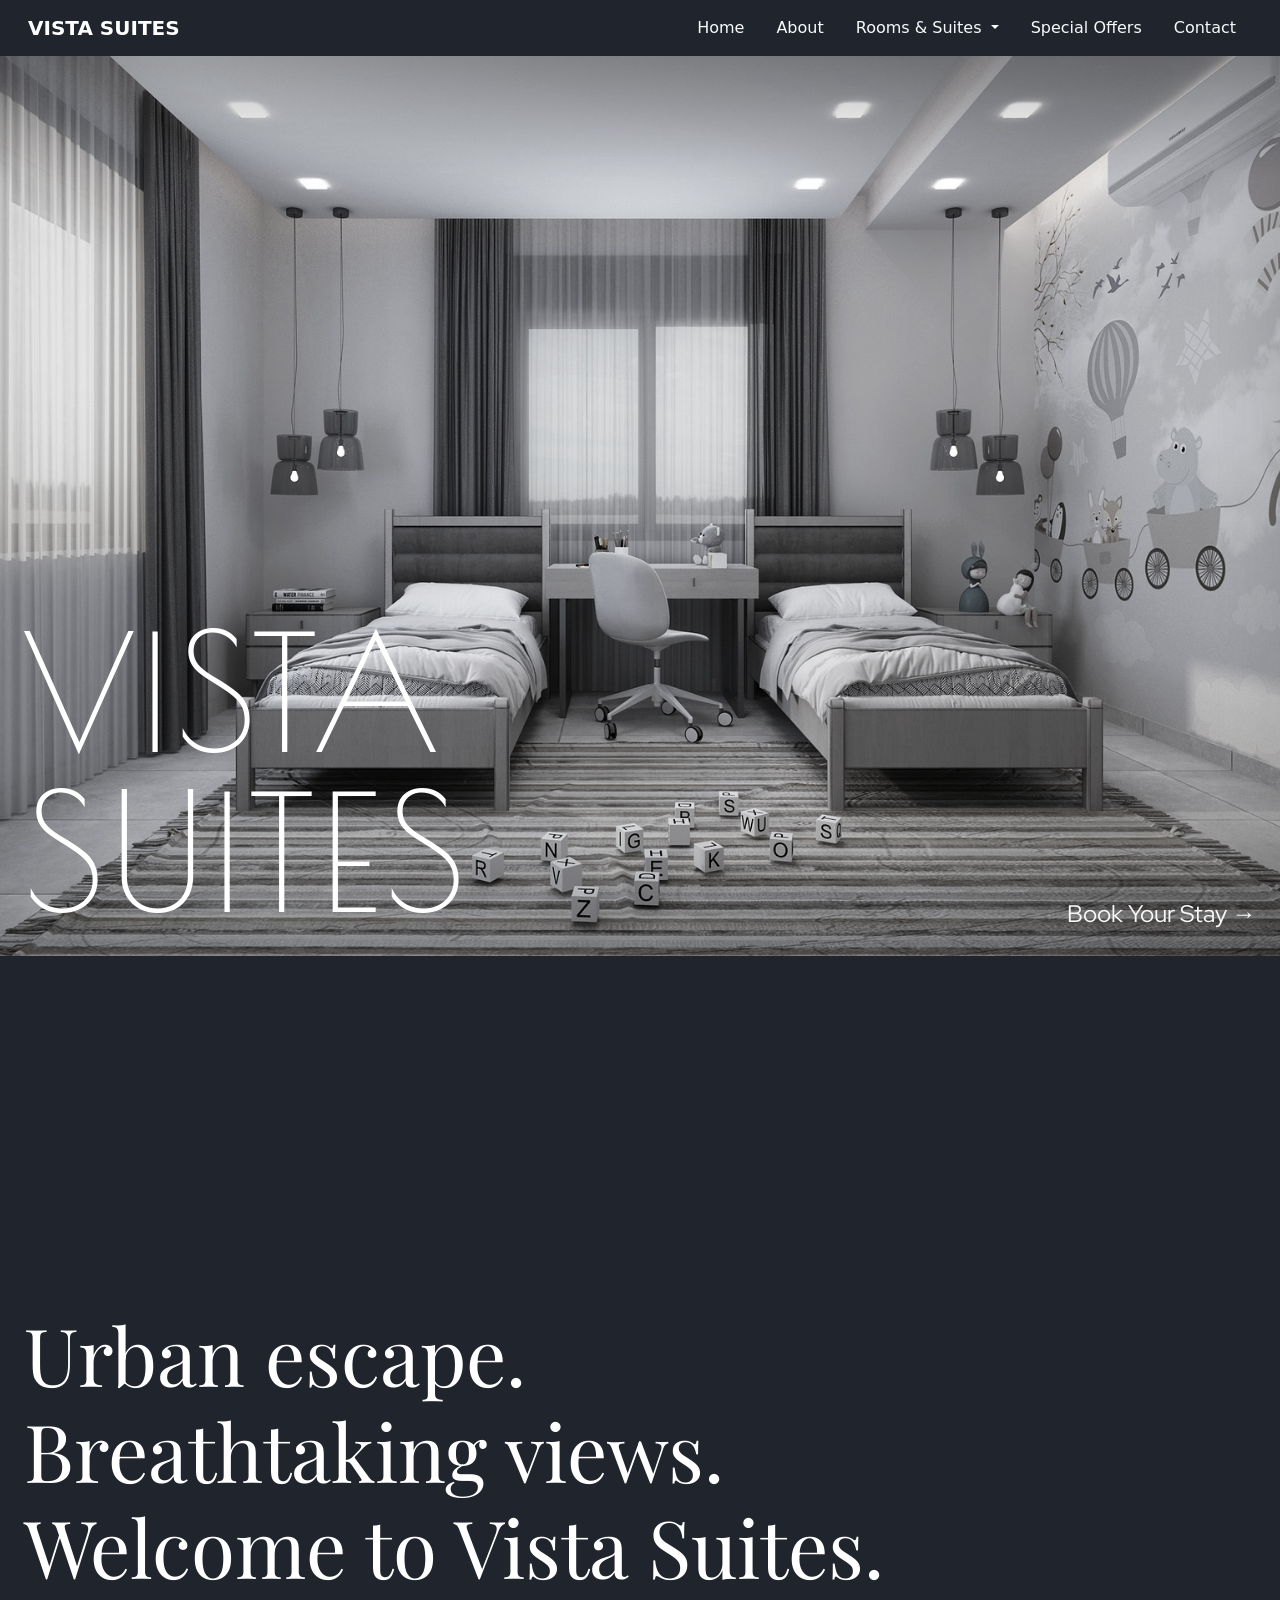
<file: index.html>
<!doctype html>
<html lang="en">
  <head>
    <meta charset="utf-8">
    <meta name="viewport" content="width=device-width, initial-scale=1">
    <title>Bespoke Hospitality</title>
    
    <!-- Bootstrap CSS -->
    <link href="https://cdn.jsdelivr.net/npm/bootstrap@5.3.8/dist/css/bootstrap.min.css" rel="stylesheet" integrity="sha384-sRIl4kxILFvY47J16cr9ZwB07vP4J8+LH7qKQnuqkuIAvNWLzeN8tE5YBujZqJLB" crossorigin="anonymous">
    
    <!-- Custom CSS -->
    <link rel="stylesheet" href="style.css">
    
    <!-- Google Fonts -->
    <link rel="preconnect" href="https://fonts.googleapis.com">
    <link rel="preconnect" href="https://fonts.gstatic.com" crossorigin>
    <link href="https://fonts.googleapis.com/css2?family=Poiret+One&display=swap" rel="stylesheet">
    <link href="https://fonts.googleapis.com/css2?family=Red+Hat+Display:wght@300;400;500;600;700;800;900&display=swap" rel="stylesheet">
    <link href="https://fonts.googleapis.com/css2?family=Playfair+Display:ital,wght@0,400;0,600;1,400&display=swap" rel="stylesheet">
    <link href="https://fonts.googleapis.com/css2?family=Cormorant+Garamond:wght@300;400;500;600&display=swap" rel="stylesheet">
  </head>
  <body>

    <!-- Professional Navigation Bar -->
    <nav class="site-navigation navbar navbar-expand-lg" data-bs-theme="dark">
      <div class="container-fluid">
        <!-- Brand Logo / Title -->
        <a class="navbar-brand fw-bold mx-3" href="index.html">VISTA SUITES</a>

        <!-- Mobile Toggle Button -->
        <button class="navbar-toggler border-0" type="button" data-bs-toggle="collapse" data-bs-target="#navbarSupportedContent" aria-controls="navbarSupportedContent" aria-expanded="false" aria-label="Toggle navigation">
          <span class="navbar-toggler-icon"></span>
        </button>

        <!-- Navbar Links -->
        <div class="collapse navbar-collapse" id="navbarSupportedContent">
          <ul class="navbar-nav ms-auto mb-2 mb-lg-0 mx-3">
            <li class="nav-item mx-2">
              <a class="text-light nav-link active" aria-current="page" href="index.html">Home</a>
            </li>
            <li class="nav-item mx-2">
              <a class="text-light nav-link" href="about.html">About</a>
            </li>
            <!-- Rooms & Suites Dropdown (Fixed) -->
            <li class="nav-item dropdown mx-2">
              <a class="text-light nav-link dropdown-toggle" href="#" role="button" data-bs-toggle="dropdown" aria-expanded="false">
                Rooms & Suites
              </a>
              <ul class="dropdown-menu site-navigation border-0">
                <li><a class="text-light dropdown-item" href="rooms-suites.html">All Rooms & Suites</a></li>
                <li><a class="text-light dropdown-item" href="luxury-rooms.html">Luxury Rooms</a></li>
              </ul>
            </li>
            <li class="nav-item mx-2">
              <a class="text-light nav-link" href="special-offers.html">Special Offers</a>
            </li>
            <li class="nav-item mx-2">
              <a class="text-light nav-link" href="contact.html">Contact</a>
            </li>
          </ul>
        </div>
      </div>
    </nav>

    <!-- Professional Hero Section -->
    <section class="hero-container container-fluid px-0">
        
        <!-- Hero Top Half -->
        <div class="hero-section-top d-flex justify-content-between align-items-end pb-3 mb-5">
          <h1 class="hero-brand mb-2 mx-4">VISTA<br>SUITES</h1>
          <a href="#" class="hero-cta-link text-light mb-2 mx-4">Book Your Stay &RightArrow;</a>
        </div>
        
        <!-- Hero Bottom Half -->
        <div class="hero-section-bottom">
            <!-- Video Background -->
            <video autoplay muted loop playsinline>
                <source src="images/Hotel Website in Grey Beige Black Style - Website.mp4" type="video/mp4">
                Your browser does not support the video tag.
            </video>
            
            <!-- Text Overlay over the video -->
            <div class="hero-content-wrapper mx-4">
                <h2 class="hero-tagline">Urban escape. <br>Breathtaking views. <br>Welcome to Vista Suites.</h2>
            </div>
        </div>
    </section>

    <!-- Bootstrap JS -->
    <script src="https://cdn.jsdelivr.net/npm/bootstrap@5.3.8/dist/js/bootstrap.bundle.min.js" integrity="sha384-FKyoEForCGlyvwx9Hj09JcYn3nv7wiPVlz7YYwJrWVcXK/BmnVDxM+D2scQbITxI" crossorigin="anonymous"></script>
  </body>
</html>
</file>
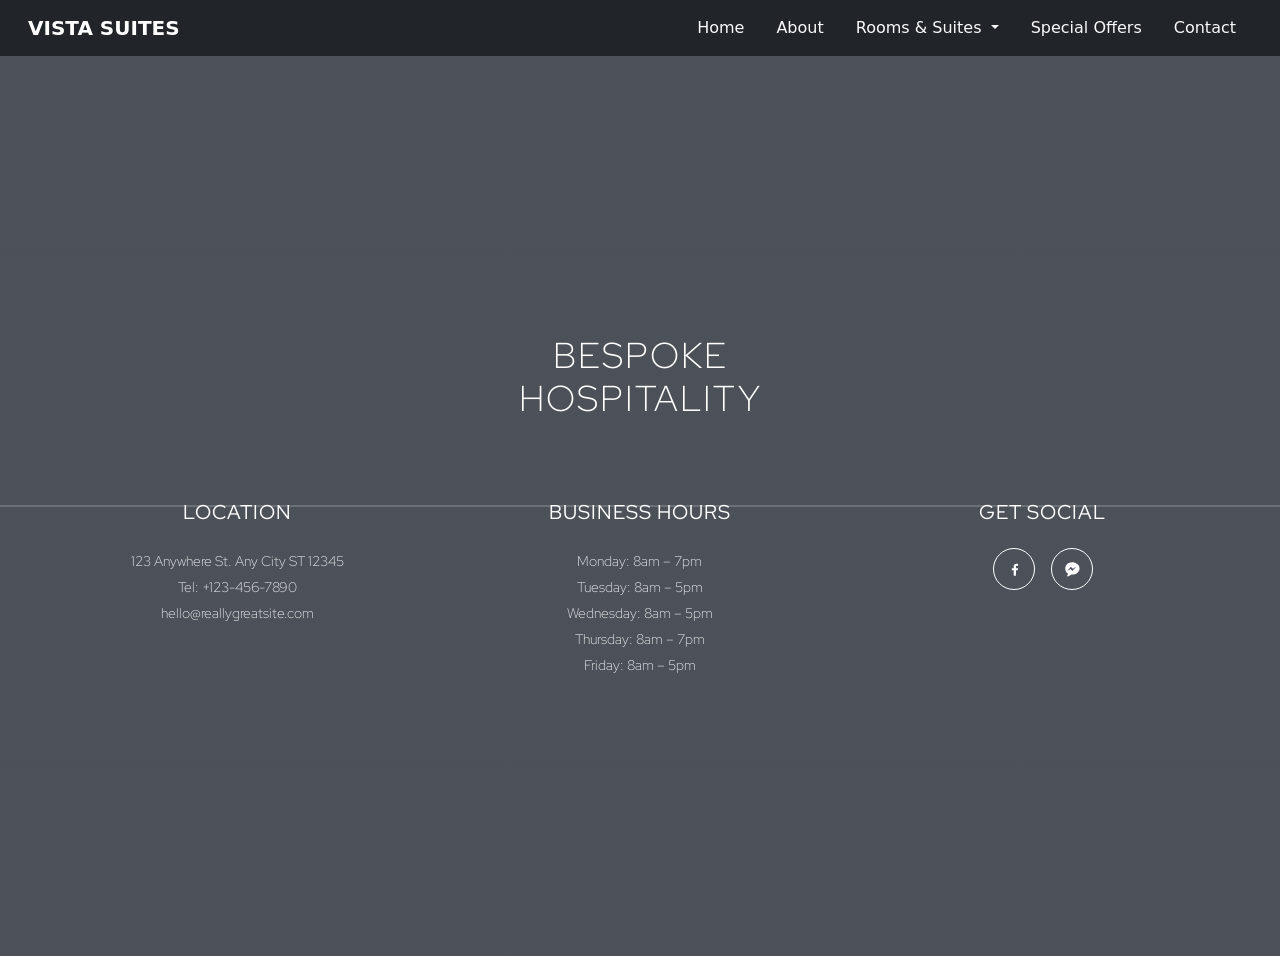
<file: contact.html>
<!doctype html>
<html lang="en">
  <head>
    <meta charset="utf-8" />
    <meta name="viewport" content="width=device-width, initial-scale=1" />
    <title>Bespoke Hospitality - Contact</title>
    
    <!-- Bootstrap CSS -->
    <link href="https://cdn.jsdelivr.net/npm/bootstrap@5.3.8/dist/css/bootstrap.min.css" rel="stylesheet" integrity="sha384-sRIl4kxILFvY47J16cr9ZwB07vP4J8+LH7qKQnuqkuIAvNWLzeN8tE5YBujZqJLB" crossorigin="anonymous" />
    
    <!-- Custom CSS -->
    <link rel="stylesheet" href="contact.css" />
    
    <!-- Google Fonts -->
    <link rel="preconnect" href="https://fonts.googleapis.com" />
    <link rel="preconnect" href="https://fonts.gstatic.com" crossorigin />
    <link href="https://fonts.googleapis.com/css2?family=Red+Hat+Display:wght@300;400;500&display=swap" rel="stylesheet" />
  </head>
  <body>
    <!-- Professional Navigation Bar -->
 <nav class="site-navigation navbar navbar-expand-lg bg-dark" data-bs-theme="dark">
      <div class="container-fluid">
        <!-- Brand Logo / Title -->
        <a class="navbar-brand fw-bold mx-3" href="index.html">VISTA SUITES</a>

        <!-- Mobile Toggle Button -->
        <button class="navbar-toggler border-0" type="button" data-bs-toggle="collapse" data-bs-target="#navbarSupportedContent" aria-controls="navbarSupportedContent" aria-expanded="false" aria-label="Toggle navigation">
          <span class="navbar-toggler-icon"></span>
        </button>

        <!-- Navbar Links -->
        <div class="collapse navbar-collapse" id="navbarSupportedContent">
          <ul class="navbar-nav ms-auto mb-2 mb-lg-0 mx-3">
            <li class="nav-item mx-2">
              <a class="text-light nav-link active" aria-current="page" href="index.html">Home</a>
            </li>
            <li class="nav-item mx-2">
              <a class="text-light nav-link" href="about.html">About</a>
            </li>
            <!-- Rooms & Suites Dropdown (Fixed) -->
            <li class="nav-item dropdown mx-2">
              <a class="text-light nav-link dropdown-toggle" href="#" role="button" data-bs-toggle="dropdown" aria-expanded="false">
                Rooms & Suites
              </a>
              <ul class="dropdown-menu site-navigation border-0">
                <li><a class="text-light dropdown-item" href="rooms-suites.html">All Rooms & Suites</a></li>
                <li><a class="text-light dropdown-item" href="luxury-rooms.html">Luxury Rooms</a></li>
              </ul>
            </li>
            <li class="nav-item mx-2">
              <a class="text-light nav-link" href="special-offers.html">Special Offers</a>
            </li>
            <li class="nav-item mx-2">
              <a class="text-light nav-link" href="contact.html">Contact</a>
            </li>
          </ul>
        </div>
      </div>
    </nav>

    <!-- Full Screen Contact Section -->
    <section class="contact-section d-flex flex-column justify-content-center text-light position-relative">
      
      <div class="container-fluid px-4 px-md-5">
        
        <!-- Top Brand Title -->
        <div class="row justify-content-center mb-5 pb-2">
          <div class="col-12 text-center">
            <h1 class="brand-title">BESPOKE<br>HOSPITALITY</h1>
          </div>
        </div>

        <!-- Full Width Thin Divider -->
        <div class="divider-line w-100"></div>

        <!-- Bottom 3 Columns -->
        <div class="row text-center mt-5 pt-3">
          
          <!-- Column 1: Location -->
          <div class="col-md-4 mb-5 mb-md-0">
            <h4 class="contact-heading mb-4">LOCATION</h4>
            <p class="contact-text mb-0">
              123 Anywhere St. Any City ST 12345<br>
              Tel: +123-456-7890<br>
              hello@reallygreatsite.com
            </p>
          </div>

          <!-- Column 2: Business Hours -->
          <div class="col-md-4 mb-5 mb-md-0">
            <h4 class="contact-heading mb-4">BUSINESS HOURS</h4>
            <p class="contact-text mb-0">
              Monday: 8am &ndash; 7pm<br>
              Tuesday: 8am &ndash; 5pm<br>
              Wednesday: 8am &ndash; 5pm<br>
              Thursday: 8am &ndash; 7pm<br>
              Friday: 8am &ndash; 5pm
            </p>
          </div>

          <!-- Column 3: Get Social -->
          <div class="col-md-4">
            <h4 class="contact-heading mb-4">GET SOCIAL</h4>
            <div class="d-flex justify-content-center gap-3">
              <!-- Custom Outlined Icons matching the image -->
              <a href="#" class="social-icon">
                <svg viewBox="0 0 24 24" fill="currentColor">
                  <path d="M14.6 21v-7.3h2.4l.4-2.8h-2.8V9.1c0-.8.2-1.4 1.4-1.4h1.5V5.2c-.3 0-1.2-.1-2.2-.1-2.2 0-3.7 1.3-3.7 3.8v2h-2.5v2.8h2.5V21h3z"/>
                </svg>
              </a>
              <a href="#" class="social-icon">
                <svg viewBox="0 0 24 24" fill="currentColor">
                  <path d="M12 3c-4.9 0-9 3.8-9 8.5 0 2.7 1.4 5 3.6 6.5-.2 1.4-1 3.1-1.1 3.3-.1.2 0 .4.2.5.1 0 .2.1.3.1.2 0 .5-.1 1.2-.4 1.8-.8 3.5-1.9 4.3-2.3.5.1 1 .2 1.6.2 4.9 0 9-3.8 9-8.5S16.9 3 12 3zm.5 11.5l-2.4-2.6-4.7 2.6 5.2-5.5 2.4 2.6 4.6-2.6-5.1 5.5z"/>
                </svg>
              </a>
            </div>
          </div>

        </div>
      </div>
    </section>

    <!-- Bootstrap JS -->
    <script src="https://cdn.jsdelivr.net/npm/bootstrap@5.3.8/dist/js/bootstrap.bundle.min.js" integrity="sha384-FKyoEForCGlyvwx9Hj09JcYn3nv7wiPVlz7YYwJrWVcXK/BmnVDxM+D2scQbITxI" crossorigin="anonymous"></script>
  </body>
</html>
</file>
<file: style.css>
:root {
    --bg-dark: #20252d;
}

body {
    background-color: var(--bg-dark);
    margin: 0;
    padding: 0;
}

/* --- Navigation --- */
.site-navigation {
    background-color: var(--bg-dark); 
}

/* --- Main Hero Layout --- */
.hero-container {
    background-color: var(--bg-dark);
    min-height: 100vh;
    display: flex;
    flex-direction: column; 
}

/* --- Hero Top Section --- */
.hero-section-top {
    width: 100%;
    height: 100vh;
    background-image: url("images/hero-up.jpg"); 
    background-size: cover;
    background-position: center;
    background-repeat: no-repeat;
    filter: grayscale(80%);
}

.hero-brand {
    font-family: 'Poiret One', sans-serif;
    color: white;
    width: min-content; 
    line-height: 1; 
    letter-spacing: 5px;
    font-size: 10rem;
}

.hero-cta-link {
    font-family: "Red Hat Display", sans-serif;
    text-decoration: none;
    font-size: 1.5rem;
}

/* --- Hero Bottom Section --- */
.hero-section-bottom {
    position: relative;
    width: 100%;
    height: 100vh;
    overflow: hidden; 
}

.hero-section-bottom video {
    width: 100%; 
    height: 100%; 
    object-fit: cover;
    position: absolute;
    top: 0;
    left: 0;
    z-index: 1; 
    filter: grayscale(80%); 
}

.hero-content-wrapper {
    position: absolute;
    top: 50%;
    left: 0; 
    transform: translateY(-50%);
    color: white;
    z-index: 2; 
    width: 100%; 
}

.hero-tagline {
    font-family: 'Playfair Display', serif;
    font-weight: 400;
    font-size: 5rem;
}

/* --- Responsive Media Queries for Mobile --- */
@media (max-width: 768px) {
    .hero-brand {
        font-size: 3rem; 
        letter-spacing: 2px;
    }
    
    .hero-tagline {
        font-size: 1.5rem; 
    }

    .hero-cta-link {
        font-size: 1rem; 
    }
}
</file>
<file: contact.css>
:root {
    --text-light: #ffffff;
    --overlay-color: rgba(45, 51, 60, 0.85); /* Deep moody grey overlay */
}

body {
    margin: 0;
    padding: 0;
    -webkit-font-smoothing: antialiased;
}

/* --- Main Background Section --- */
.contact-section {
    /* Blend a dark grey gradient over a moody interior/mountain background image */
    background: linear-gradient(var(--overlay-color), var(--overlay-color)), 
                url("https://images.unsplash.com/photo-1512918728675-ed5a9ecdebfd?ixlib=rb-4.0.3&auto=format&fit=crop&w=1920&q=80") center/cover no-repeat;
    min-height: 100vh; /* Takes up the full screen height */
    width: 100%;
}

/* --- Brand Title (Top Center) --- */
.brand-title {
    font-family: "Red Hat Display", sans-serif;
    font-size: 2.25rem;
    font-weight: 300;
    letter-spacing: 2px;
    line-height: 1.2;
    color: var(--text-light);
}

/* --- Edge-to-Edge Thin Horizontal Divider --- */
.divider-line {
    border-top: 1px solid rgba(255, 255, 255, 0.35); /* Super thin, semi-transparent line */
    margin: 0;
    position: absolute;
    top: 50%; /* Places it perfectly in the middle */
    left: 0;
    transform: translateY(-50%);
}

/* --- Column Headings --- */
.contact-heading {
    font-family: "Red Hat Display", sans-serif;
    font-size: 1.25rem;
    font-weight: 400;
    letter-spacing: 1px;
    color: var(--text-light);
}

/* --- Column Paragraph Text --- */
.contact-text {
    font-family: "Red Hat Display", sans-serif;
    font-size: 0.9rem;
    font-weight: 300;
    line-height: 1.8; /* Generous spacing between lines */
    color: rgba(255, 255, 255, 0.85);
}

/* --- Social Icons --- */
.social-icon {
    display: flex;
    justify-content: center;
    align-items: center;
    width: 42px;
    height: 42px;
    border: 1px solid var(--text-light); /* Thin white circle */
    border-radius: 50%;
    color: var(--text-light);
    text-decoration: none;
    transition: all 0.3s ease;
}

.social-icon svg {
    width: 18px;
    height: 18px;
}

.social-icon:hover {
    background-color: var(--text-light);
    color: #20252d; /* Inverts color on hover */
}

/* --- Responsive Layout Adjustments --- */
@media (max-width: 768px) {
    .divider-line {
        position: relative;
        top: auto;
        transform: none;
        margin: 2rem 0;
    }
    .contact-section {
        padding: 4rem 0;
    }
}
</file>
